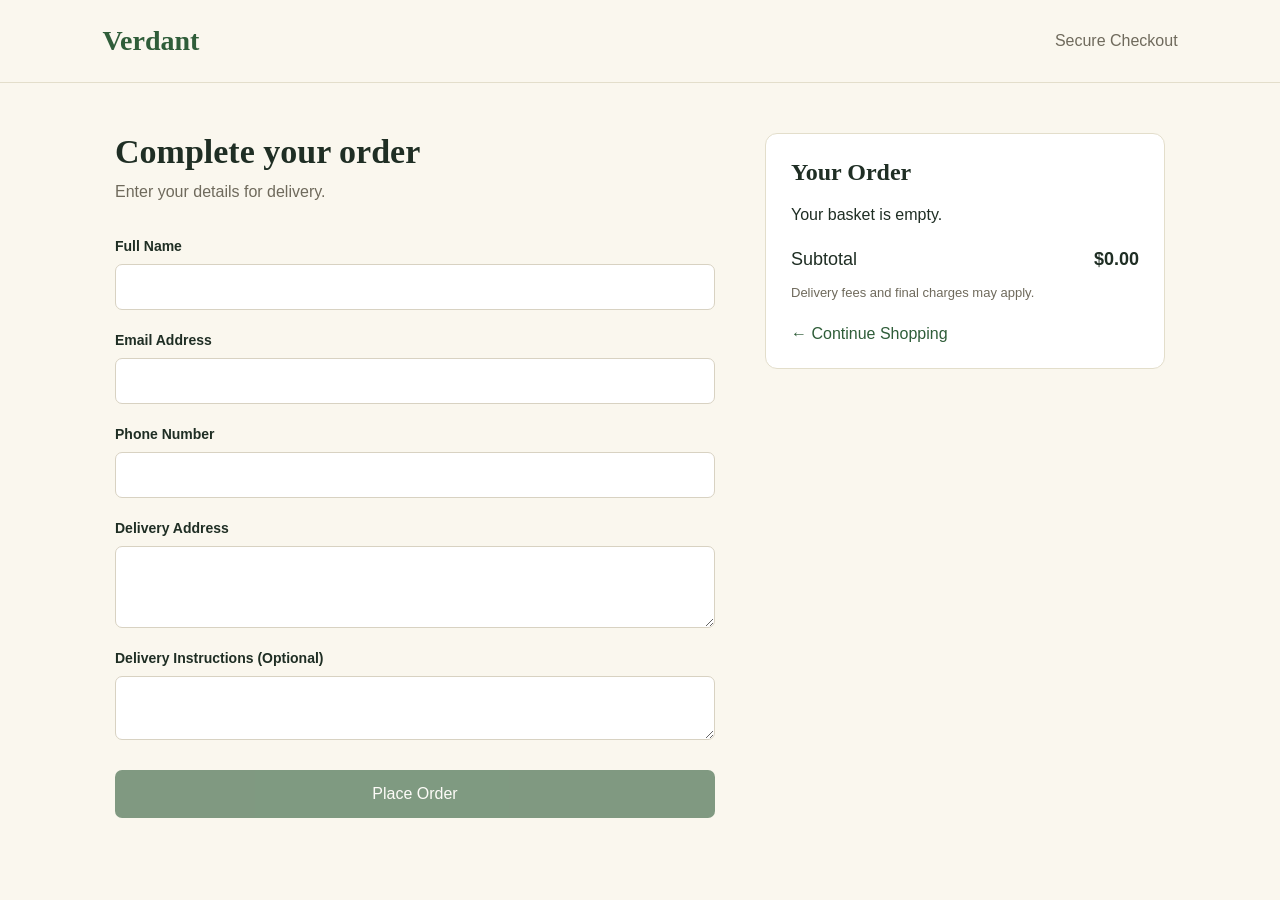
<file: checkout.html>
<!DOCTYPE html>
<html lang="en">
<head>
    <meta charset="UTF-8">
    <meta name="viewport" content="width=device-width, initial-scale=1.0">

    <title>Checkout | Verdant</title>

    <link rel="stylesheet" href="checkout.css">
</head>

<body>
    <header class="checkout-header">
        <a href="index.html" class="logo">Verdant</a>
        <p>Secure Checkout</p>
    </header>

    <main class="checkout-container">

        <section class="checkout-form-section">

            <h1>Complete your order</h1>
            <p>Enter your details for delivery.</p>

            <form id="checkout-form">

                <label for="customer-name">Full Name</label>
                <input
                    type="text"
                    id="customer-name"
                    name="customerName"
                    autocomplete="name"
                    required
                >

                <label for="customer-email">Email Address</label>
                <input
                    type="email"
                    id="customer-email"
                    name="email"
                    autocomplete="email"
                    required
                >

                <label for="customer-phone">Phone Number</label>
                <input
                    type="tel"
                    id="customer-phone"
                    name="phone"
                    autocomplete="tel"
                    required
                >

                <label for="delivery-address">Delivery Address</label>
                <textarea
                    id="delivery-address"
                    name="address"
                    autocomplete="street-address"
                    rows="3"
                    required
                ></textarea>

                <label for="delivery-notes">
                    Delivery Instructions (Optional)
                </label>

                <textarea
                    id="delivery-notes"
                    name="notes"
                    rows="2"
                ></textarea>

                <button type="submit" id="place-order-button">
                    Place Order
                </button>

            </form>

            <p id="checkout-message" aria-live="polite"></p>

        </section>

        <aside class="order-summary">

            <h2>Your Order</h2>

            <div id="checkout-items">
                <p>Loading your basket...</p>
            </div>

            <div class="total-row">
                <span>Subtotal</span>
                <strong id="checkout-subtotal">$0.00</strong>
            </div>

            <p class="checkout-note">
                Delivery fees and final charges may apply.
            </p>

            <a href="index.html" class="back-to-shop">
                ← Continue Shopping
            </a>

        </aside>
    </main>

    <script src="checkout.js"></script>

</body>
</html>
</file>
<file: checkout.css>
* {
    box-sizing: border-box;
    margin: 0;
    padding: 0;
}

body {
    background: #faf7ee;
    color: #1f2e24;
    font-family: "DM Sans", Arial, sans-serif;
}

.checkout-header {
    display: flex;
    justify-content: space-between;
    align-items: center;
    padding: 25px 8%;
    border-bottom: 1px solid #e3decb;
}

.logo {
    color: #2f5d39;
    font-family: Georgia, serif;
    font-size: 28px;
    font-weight: bold;
    text-decoration: none;
}

.checkout-header p {
    color: #6f6a5c;
}

.checkout-container {
    display: grid;
    grid-template-columns: 1.2fr 0.8fr;
    gap: 50px;
    max-width: 1100px;
    margin: 50px auto;
    padding: 0 25px;
}

.checkout-form-section h1 {
    margin-bottom: 12px;
    font-family: Georgia, serif;
    font-size: 34px;
}

.checkout-form-section > p {
    margin-bottom: 25px;
    color: #6f6a5c;
}

#checkout-form {
    display: flex;
    flex-direction: column;
    gap: 10px;
}

#checkout-form label {
    margin-top: 12px;
    font-size: 14px;
    font-weight: 600;
}

#checkout-form input,
#checkout-form textarea {
    width: 100%;
    padding: 13px;
    border: 1px solid #d8d2c2;
    border-radius: 7px;
    background: white;
    font: inherit;
}

#checkout-form input:focus,
#checkout-form textarea:focus {
    outline: 2px solid #2f5d39;
    outline-offset: 2px;
}

#place-order-button {
    margin-top: 20px;
    padding: 15px;
    border: none;
    border-radius: 7px;
    background: #2f5d39;
    color: white;
    font: inherit;
    cursor: pointer;
}

#place-order-button:hover {
    background: #1f2e24;
}

#place-order-button:disabled {
    cursor: not-allowed;
    opacity: 0.6;
}

.order-summary {
    align-self: start;
    padding: 25px;
    border: 1px solid #e3decb;
    border-radius: 12px;
    background: white;
}

.order-summary h2 {
    margin-bottom: 20px;
    font-family: Georgia, serif;
}

.checkout-item {
    display: flex;
    justify-content: space-between;
    gap: 15px;
    padding: 15px 0;
    border-bottom: 1px solid #e3decb;
    font-size: 14px;
}

.total-row {
    display: flex;
    justify-content: space-between;
    margin-top: 25px;
    font-size: 18px;
}

.checkout-note {
    margin-top: 15px;
    color: #6f6a5c;
    font-size: 13px;
}

.back-to-shop {
    display: inline-block;
    margin-top: 25px;
    color: #2f5d39;
    text-decoration: none;
}

#checkout-message {
    margin-top: 15px;
    line-height: 1.6;
}

@media (max-width: 700px) {
    .checkout-container {
        grid-template-columns: 1fr;
        gap: 35px;
        margin-top: 30px;
    }

    .checkout-form-section h1 {
        font-size: 28px;
    }

    .checkout-header {
        padding: 20px;
    }
}

@media (max-width: 480px) {
    .checkout-header {
        gap: 12px;
        padding: 16px;
    }

    .logo {
        font-size: 24px;
    }

    .checkout-header p {
        font-size: 14px;
        text-align: right;
    }

    .checkout-container {
        gap: 28px;
        margin: 24px auto;
        padding: 0 16px;
    }

    .checkout-form-section h1 {
        font-size: 26px;
    }

    .order-summary {
        padding: 20px;
    }

    .checkout-item {
        gap: 10px;
        overflow-wrap: anywhere;
    }
}
</file>
